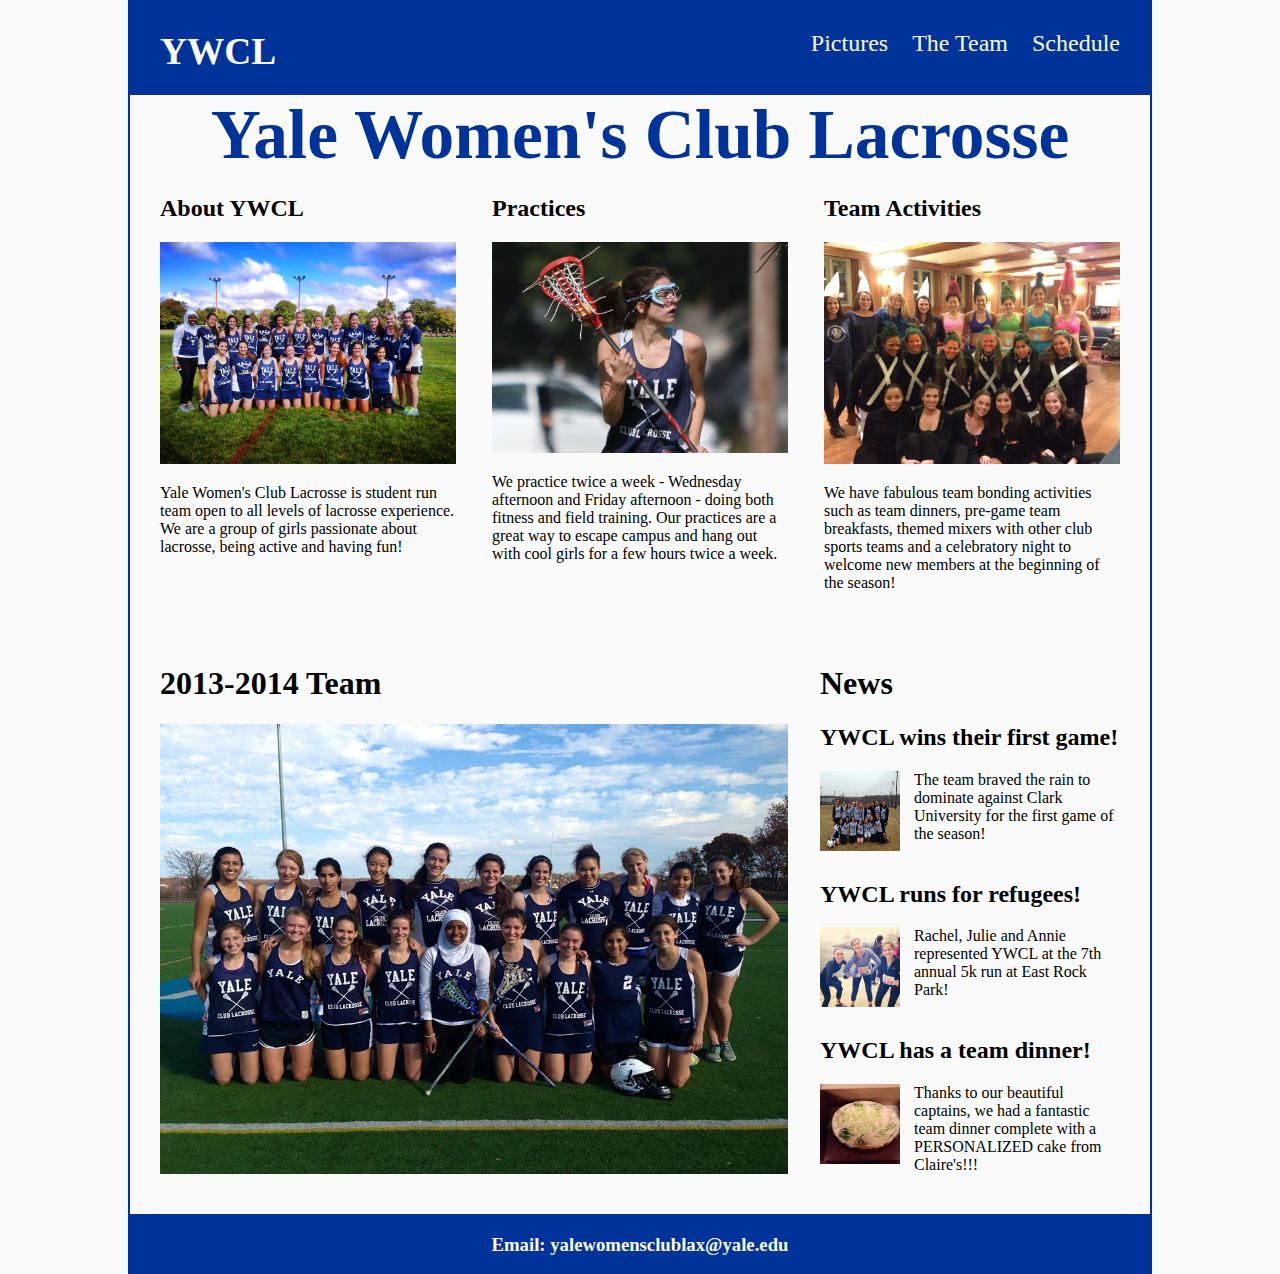
<file: index.html>
<!doctype html>
	<html>
	<head>
		<title>YWLC</title>
		<link rel="stylesheet" href="./stylesheets/style.css">
	</head>
	<body>
		<div class="page-header">
				<div class="header-text">
				<h1><a href="./index.html" class="YWCL">YWCL</a></h1>
				<p>
					<a href="./pictures.html" class="nav">Pictures</a>
					<a href="./team.html" class="nav">The Team</a>
					<a href="./schedule.html" class="nav">Schedule</a>
				</p>
			</div>
		</div>
		<div class="inner-page">
		<div class="page-headline">
			<h1>Yale Women's Club Lacrosse</h1>
		</div>
		<div class="midsection">
			<div class="column">
				<a href="./team.html"><h2>About YWCL</h2></a>
				<img src="./images/team.jpg">
				<p>Yale Women's Club Lacrosse is student run team open to all levels of lacrosse experience.  We are a group of girls passionate about lacrosse, being active and having fun!
				</p>
				<br>
			</div>
			<div class="column">
				<a href="./schedule.html"><h2>Practices</h2></a>
				<img src="./images/emma.jpg">
				<p>We practice twice a week - Wednesday afternoon and Friday afternoon - doing both fitness and field training. Our practices are a great way to escape campus and hang out with cool girls for a few hours twice a week.</p>
				<br>
			</div>
			<div class="column column-right">
				<a href="./pictures.html"><h2>Team Activities</h2></a>
				<img src="./images/teaminitiation.jpg">
				<p>We have fabulous team bonding activities such as team dinners, pre-game team breakfasts, themed mixers with other club sports teams and a celebratory night to welcome new members at the beginning of the season!</p>
				<br>
			</div>
		
		</div>
		<div class="midsection">
			<div class="team-photo">
				<h1>2013-2014 Team</h1>
				<img src="./images/teaminuniform.jpg">
			</div>
		<div class="sidebar">
			<h1> News </h1>
			<div class="top-sidebar">
				<h2>YWCL wins their first game!</h2>
				<img src="./images/win3-29.jpg">
				<p>The team braved the rain to dominate against 
					Clark University for the first game of the season!</p>
			
			</div>
			<div class="middle-sidebar">
				<h2>YWCL runs for refugees!</h2>
				<img src="./images/5k.jpg">
				<p>Rachel, Julie and Annie represented YWCL at the 7th annual 5k run at East Rock Park!</p>
			</div>
			<div class="bottom-sidebar">
				<h2>YWCL has a team dinner!</h2>
				<img src="./images/cake.jpg">
				<p>Thanks to our beautiful captains, we had a fantastic team dinner complete with a PERSONALIZED cake from Claire's!!!</p>
			</div>
		</div>
	</div>
		
	</div>
	<div class="bottom-section">
			<h3>Email: yalewomensclublax@yale.edu</h3>
		</div>

	</body>
	</html>
</file>
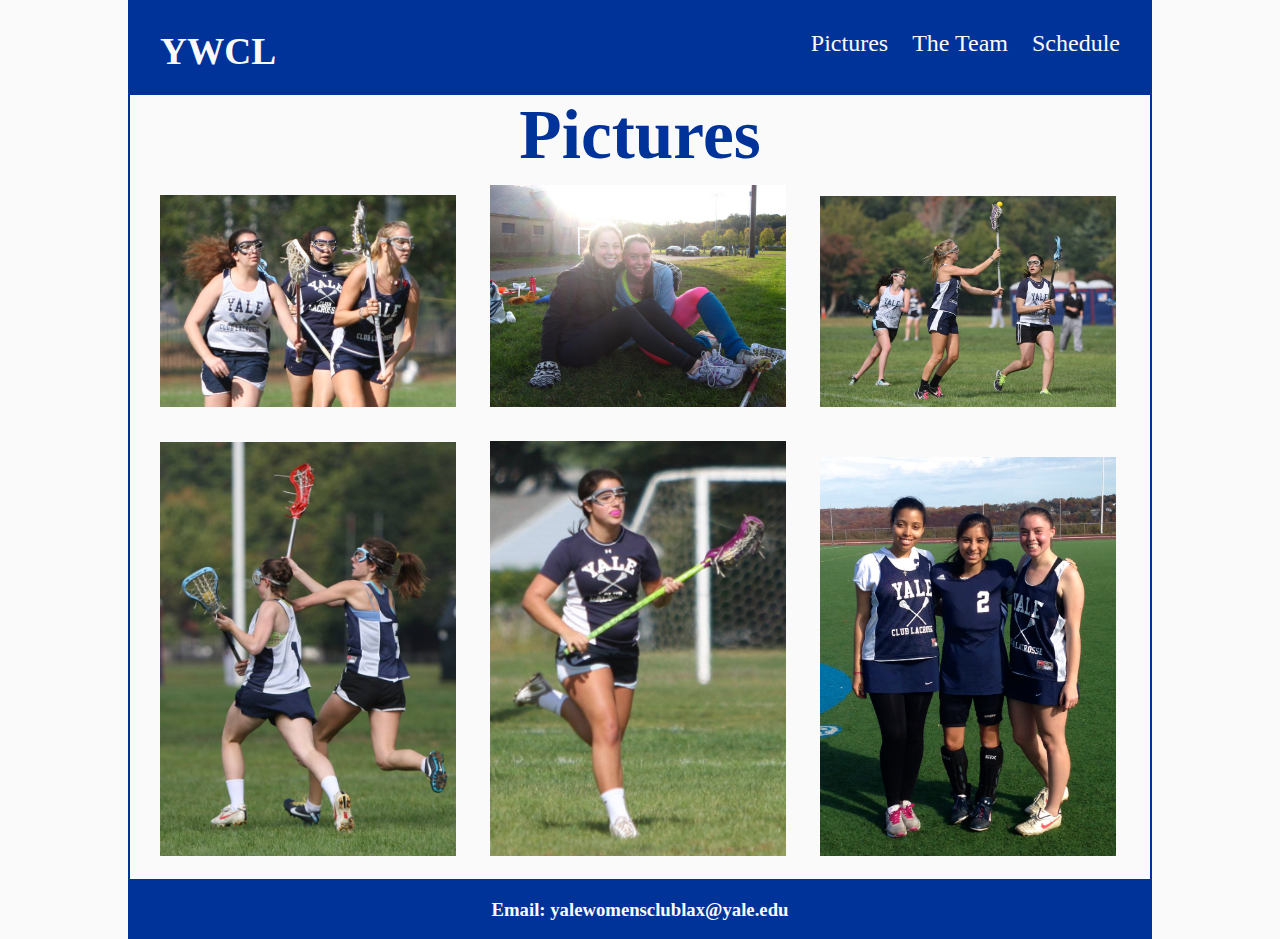
<file: pictures.html>
<!DOCTYPE html>
  <head>
    <title>Schedule</title>
    <link rel="stylesheet" href="./stylesheets/style.css">
  </head>
  <body>
   <div class="page-header">
   		<div class="header-text">
			<h1><a href="./index.html" class="YWCL">YWCL</a></h1>
				<p>
					<a href="./pictures.html" class="nav">Pictures</a>
					<a href="./team.html" class="nav">The Team</a>
					<a href="./schedule.html" class="nav">Schedule</a>
				</p>
		</div>
	</div>
	<div class="page-headline">
		<h1>Pictures</h1>
	</div>
	<div class="picture-box">
		<div class="top-row">
			<img class="first-pics" src="./images/girls.jpg">
			<img class="first-pics" src="./images/rachelandjulie.jpg">
			<img class="end-pics" src="./images/catch.jpg">
		</div>

		<div class="second-row">
			<img class="first-pics" src="./images/action.jpg">
			<img class="first-pics" src="./images/running.jpg">
			<img class="end-pics" src="./images/captains.jpg">
		</div>
	</div>
	<div class="bottom-section">
		<h3>Email: yalewomensclublax@yale.edu</h3>
	</div>
  </body>
</html>
</file>
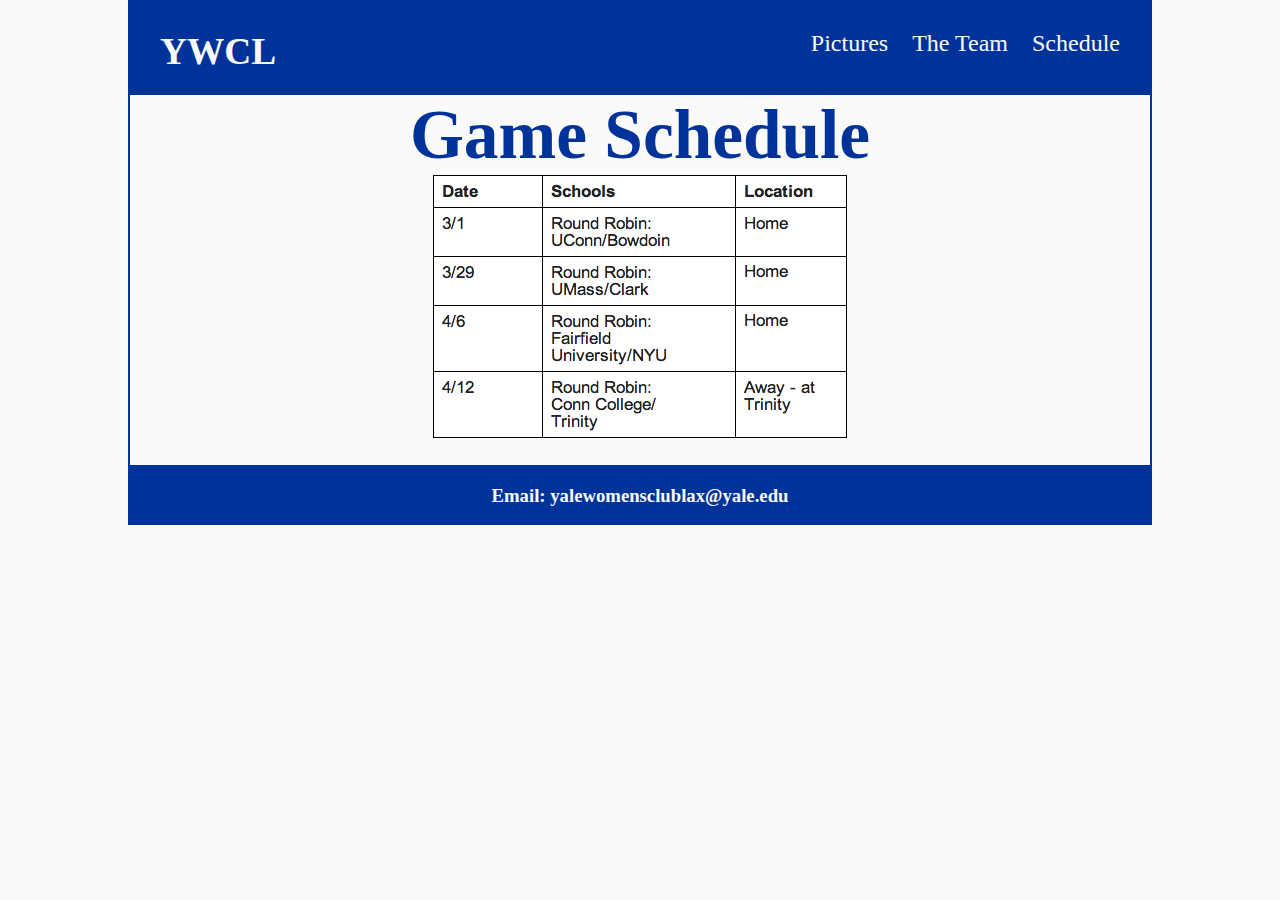
<file: schedule.html>
<!DOCTYPE html>
	  <head>
	    <title>Schedule</title>
	    <link rel="stylesheet" href="./stylesheets/style.css">
	  </head>
	  <body>
	   <div class="page-header">
	   			<div class="header-text">
				<h1><a href="./index.html" class="YWCL">YWCL</a></h1>
					<p>
					<a href="./pictures.html" class="nav">Pictures</a>
					<a href="./team.html" class="nav">The Team</a>
					<a href="./schedule.html" class="nav">Schedule</a>
				</p>
			</div>
		</div>
		<div class="inner-page">
		<div class="page-headline">
			<h1>Game Schedule</h1>
			<img src="./images/schedule.png">
		</div>
	</div>
		<div class="bottom-section">
			<h3>Email: yalewomensclublax@yale.edu</h3>
		</div>
	  </body>
	</html>
</file>
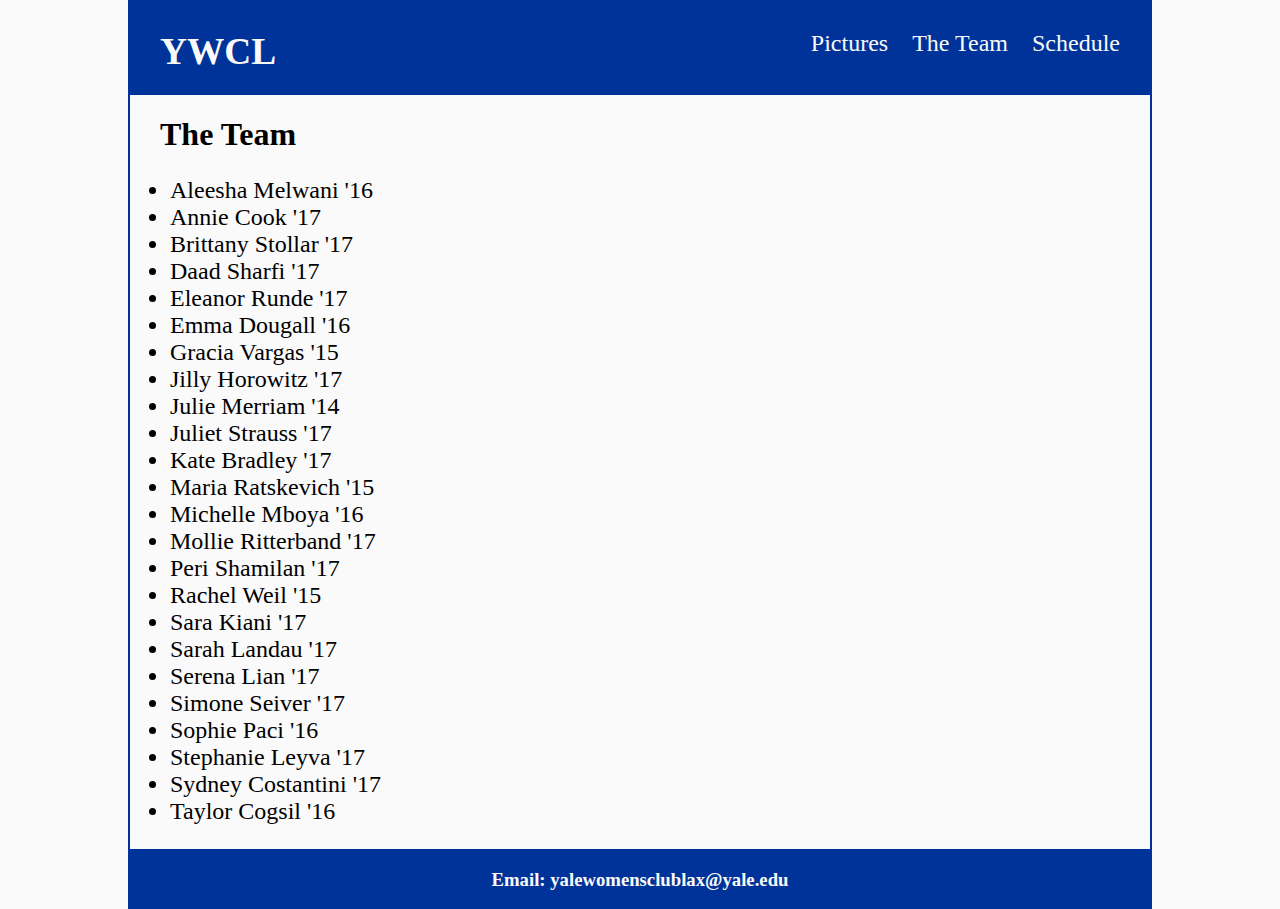
<file: team.html>
<!DOCTYPE html>
	  <head>
	    <title>The team</title>
	    <link rel="stylesheet" href="./stylesheets/style.css">
	  </head>
	  <body>
	  	<div class="page-header">
				<div class="header-text">
				<h1><a href="./index.html" class="YWCL">YWCL</a></h1>
					<p>
					<a href="./pictures.html" class="nav">Pictures</a>
					<a href="./team.html" class="nav">The Team</a>
					<a href="./schedule.html" class="nav">Schedule</a>
				</p>
			</div>
		</div>
		<div class="inner-page"
	  	<div class="page-headline">
			<h1>The Team</h1>


		</div>
		<div class="roster">
			<ul>
				<li>Aleesha Melwani '16</li>
				<li>Annie Cook '17</li>
				<li>Brittany Stollar '17</li>
				<li>Daad Sharfi '17</li>
				<li>Eleanor Runde '17</li>
				<li>Emma Dougall '16</li>
				<li>Gracia Vargas '15</li>
				<li>Jilly Horowitz '17</li>
				<li>Julie Merriam '14</li>
				<li>Juliet Strauss '17</li>
				<li>Kate Bradley '17</li>
				<li>Maria Ratskevich '15</li>
				<li>Michelle Mboya '16</li>
				<li>Mollie Ritterband '17</li>
				<li>Peri Shamilan '17</li>
				<li>Rachel Weil '15</li>
				<li>Sara Kiani '17</li>
				<li>Sarah Landau '17</li>
				<li>Serena Lian '17</li>
				<li>Simone Seiver '17</li>
				<li>Sophie Paci '16</li>
				<li>Stephanie Leyva '17</li>
				<li>Sydney Costantini '17</li>
				<li>Taylor Cogsil '16</li>
			</ul>
		</div>
	</div>
		<div class="bottom-section">
			<h3>Email: yalewomensclublax@yale.edu</h3>
		</div>
	  </body>
	</html>
</file>
<file: stylesheets/style.css>
body {
	width: 1020px;
	margin: 0 auto;
	padding: 0;
	background: #fafafa;
	font: 'Helvetica' sans-serif;
	border-left-style: solid;
	border-left-color: #003399;
	border-left-width: 2px;
	border-right-style: solid;
	border-right-width: 2px;
	border-right-color: #003399;

}

.page-header {
	background: #003399;
	color: #fafafa;
	height: 95px;


}

.header-text {
	width:960px;
	margin-left: 30px;
}

.YWCL {
	text-decoration: none;
}

.page-header h1 {
	font-size: 28pt;
	font-weight: bold;

}

.page-header h1 , 
.page-header p {
	display: inline-block;
	vertical-align: baseline;
	margin-top: 30px
	
}
.page-header:after {
    content: '';
    display: inline-block;
    width: 100%;
}

.page-header p {
	margin-left: 30px;
	float: right;
	
}

.page-header a {
	text-decoration: none;
	color: #fafafa;
}



.nav {
	font-size: 18pt;
	padding-left: 20px;
	text-align: right;
	
}

.inner-page {
	width: 960px;
	margin-right: 30px;
	margin-left: 30px;
}

.page-headline {
	font-size: 26pt;
	color: #003399;
	font-weight: bold;
	text-align: center;

}

.page-headline h1 {
	margin: 0;
}

.midsection {
	display: inline-block;

}

.column {
	display: inline-block;
	margin-right: 32px;
	width: 296px;
	vertical-align: top;
	
}

.column-right {
	margin-right: 0 !important;
}
 
.column img{
	width: inherit;
}

.column a {
	text-decoration: none;
	color: black;
}
.midsection::after {
    content: '';
    display: inline-block;
    width: 100%;
}


.roster {
	font-size: 18pt;
	text-decoration: none;
}


.team-photo img {
	width: 628px;
	height: 450px;
	padding-right: 28px;
}

.sidebar, 
.team-photo  {
	display: inline-block;
	vertical-align: top;
}

.sidebar img, 
.sidebar p {
	display: inline-block;
	vertical-align: top;
}

.sidebar img {
	height: 80px;
	width: 80px;
	padding-right: 10px;
	padding-bottom: 10px

}

.sidebar p {
	width: 206px;
	margin: 0;
}


.picture-box {
	width: 960px;
	margin-left: 30px;

}

.first-pics {
	margin-right: 30px;
	width: 296px;
}
.end-pics {
	width: 296px;
}

.top-row {
	margin-top: 10px;
	margin-bottom: 30px;
}

.bottom-section {
	background: #003399;
	height: 60px;
	width: 100%;
}

.bottom-section h3 {
	color: #fafafa;
	text-align: center;
	padding-top: 20px;
}
</file>
